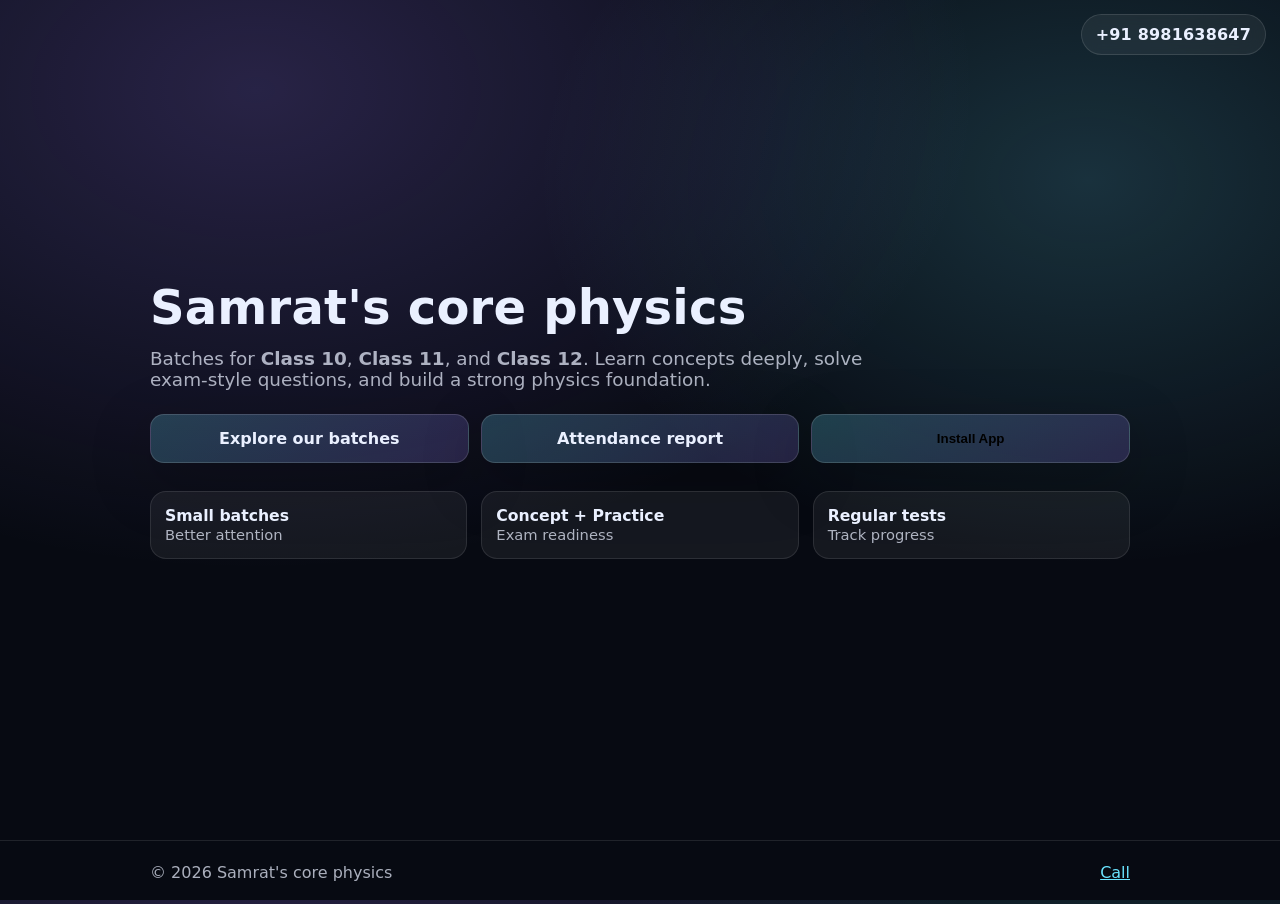
<file: 2ndweb/index.html>
<!doctype html>
<html lang="en">
<head>
  <meta charset="utf-8" />
  <meta name="viewport" content="width=device-width, initial-scale=1" />
  <title>Samrat's core physics</title>
  <link rel="stylesheet" href="styles.css" />

  <!-- PWA -->
  <link rel="manifest" href="/manifest.json" />
  <meta name="theme-color" content="#070A12" />
</head>
<body>
  <header class="hero">
    <div class="contact-corner" aria-label="Mobile number">
      <a class="contact-link" href="tel:+918981638647">+91 8981638647</a>
    </div>

    <div class="container">
      <h1>Samrat's core physics</h1>
      <p class="lead">
        Batches for <strong>Class 10</strong>, <strong>Class 11</strong>, and <strong>Class 12</strong>.
        Learn concepts deeply, solve exam-style questions, and build a strong physics foundation.
      </p>

      <div class="actions" style="display:flex; gap:12px; flex-wrap:wrap;">
        <a class="btn" href="batches.html" style="flex:1; min-width:260px;">Explore our batches</a>
        <a class="btn" href="attendance_report.html" style="flex:1; min-width:260px;">Attendance report</a>
        <button class="btn" id="installAppBtn" type="button" style="display:inline-flex; flex:1; min-width:260px;">Install App</button>
      </div>



      <div class="trust">
        <div class="trust-item">
          <strong>Small batches</strong>
          <span>Better attention</span>
        </div>
        <div class="trust-item">
          <strong>Concept + Practice</strong>
          <span>Exam readiness</span>
        </div>
        <div class="trust-item">
          <strong>Regular tests</strong>
          <span>Track progress</span>
        </div>
      </div>
    </div>
  </header>

  <footer class="footer">
    <div class="container footer-inner">
      <span>© <span id="year"></span> Samrat's core physics</span>
      <a href="tel:+918981638647">Call</a>
    </div>
  </footer>

  <script>
    document.getElementById('year').textContent = new Date().getFullYear();

    // Register service worker for offline/app-like experience
    if ('serviceWorker' in navigator) {
      window.addEventListener('load', () => {
        navigator.serviceWorker.register('/sw.js').catch(() => {});
      });
    }

    // Show install button for PWA
    let deferredPrompt = null;
    window.addEventListener('beforeinstallprompt', (e) => {
      e.preventDefault();
      deferredPrompt = e;
      const btn = document.getElementById('installAppBtn');
      if (btn) btn.style.display = 'inline-flex';
    });

    const installBtn = document.getElementById('installAppBtn');
    if (installBtn) {
      installBtn.addEventListener('click', async () => {
        if (!deferredPrompt) return;
        deferredPrompt.prompt();
        try {
          await deferredPrompt.userChoice;
        } catch (err) {}
        deferredPrompt = null;
        installBtn.style.display = 'none';
      });
    }
  </script>
</body>
</html>
</file>
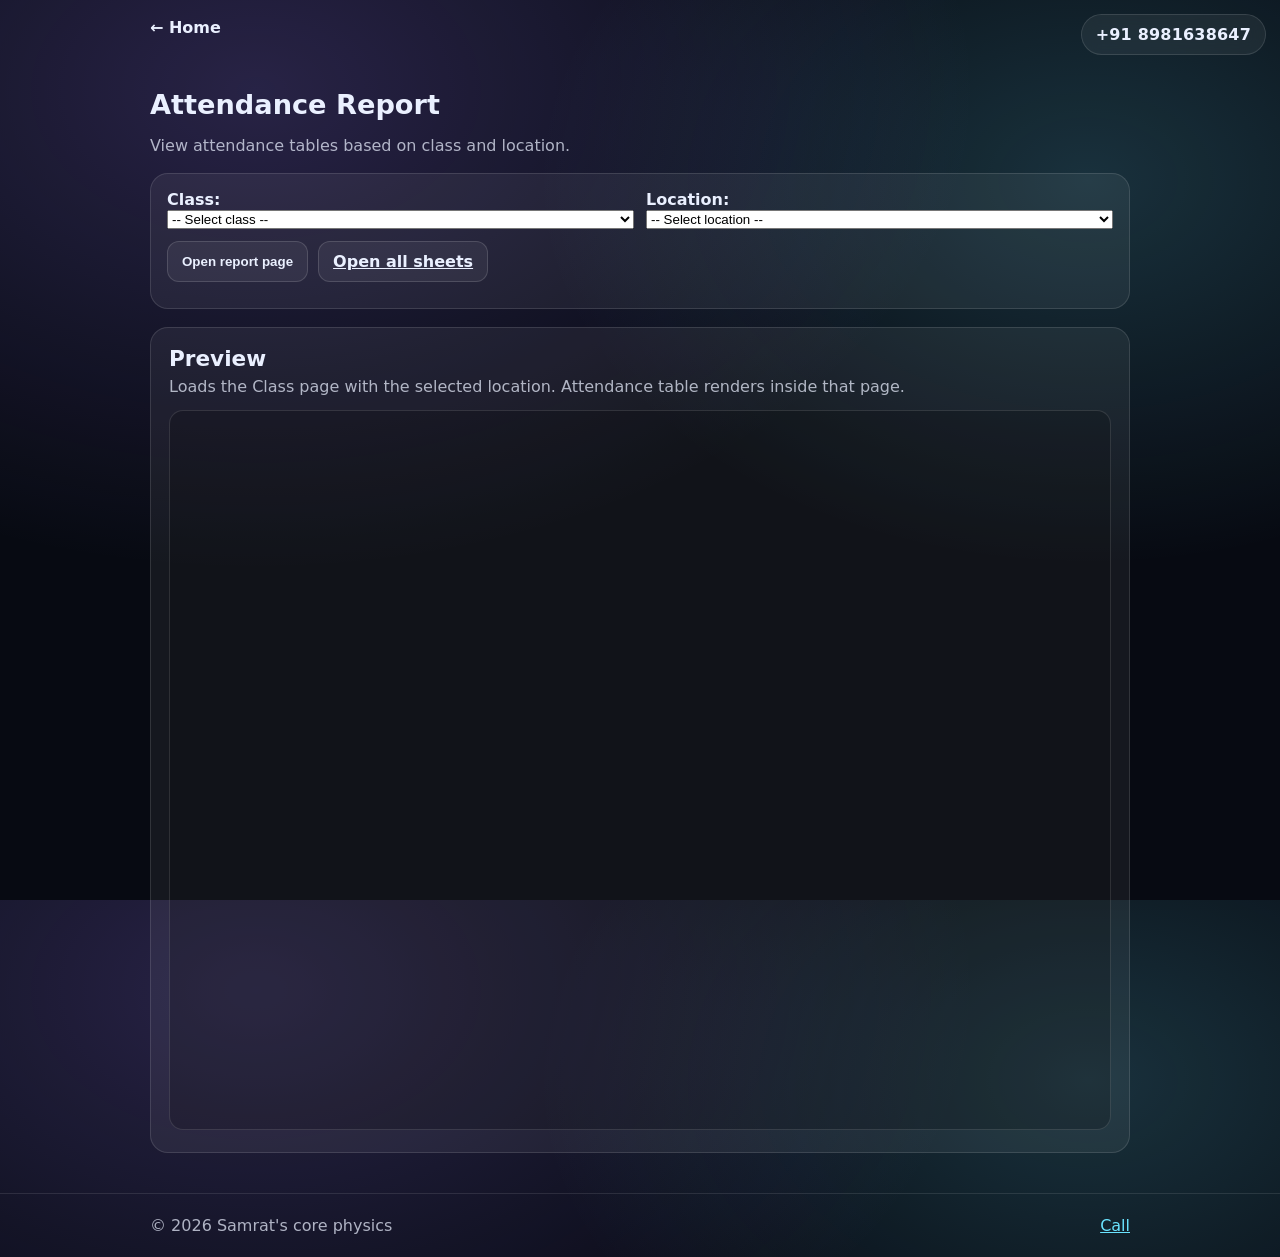
<file: 2ndweb/attendance_report.html>
<!doctype html>
<html lang="en">
<head>
  <meta charset="utf-8" />
  <meta name="viewport" content="width=device-width, initial-scale=1" />
  <title>Attendance Report - Samrat's core physics</title>
  <link rel="stylesheet" href="styles.css" />
</head>
<body>
  <header class="page-header">
    <div class="container page-header-inner">
      <a class="brand" href="index.html">← Home</a>
      <div class="contact-corner" aria-label="Mobile number">
        <a class="contact-link" href="tel:+918981638647">+91 8981638647</a>
      </div>
    </div>
  </header>

  <main class="container page">
    <h2 class="page-title">Attendance Report</h2>
    <p class="muted">View attendance tables based on class and location.</p>

    <div class="detail" style="margin-top:18px;">
      <button class="btn-mini" type="button" id="installAppBtn" style="display:none;">Install App</button>

      <div class="attendance-admin-grid" style="grid-template-columns: 1fr 1fr; gap: 12px;">
        <div class="detail-item" style="margin:0;">
          <strong>Class:</strong>
          <select id="reportClassSelect" style="width:100%;">
            <option value="">-- Select class --</option>
            <option value="Class 9">Class 9</option>
            <option value="Class 10">Class 10</option>
            <option value="Class 11">Class 11</option>
            <option value="Class 12">Class 12</option>
          </select>
        </div>

        <div class="detail-item" style="margin:0;">
          <strong>Location:</strong>
          <select id="reportLocationSelect" style="width:100%;">
            <option value="">-- Select location --</option>
            <option value="KESTHOPUR">KESTHOPUR</option>
            <option value="HATIBAGAN">HATIBAGAN</option>
            <option value="RAJARHAT">RAJARHAT</option>
            <option value="KASHIBOSE LANE">KASHIBOSE LANE</option>
            <option value="COLLEGE STREET">COLLEGE STREET</option>
          </select>
        </div>
      </div>

      <div style="display:flex; gap:10px; flex-wrap:wrap; margin-top:12px;">
        <button class="btn-mini" type="button" id="reportOpenBtn">Open report page</button>
        <a class="btn-mini" href="attendance_sheets.html">Open all sheets</a>
      </div>

      <div id="reportError" class="attendance-hint" style="margin-top:10px; color: var(--muted); font-weight: 800;"></div>
    </div>

    <section class="attendance-section" style="margin-top:18px;">
      <h3 class="attendance-title" style="margin:0 0 6px;">Preview</h3>
      <p class="attendance-subtitle" style="margin:0 0 14px;">Loads the Class page with the selected location. Attendance table renders inside that page.</p>
      <iframe
        id="reportFrame"
        title="Attendance report preview"
        style="width:100%; height: 720px; border: 1px solid rgba(255,255,255,0.12); border-radius: 14px; background: rgba(0,0,0,0.18);"
      ></iframe>
    </section>
  </main>

  <footer class="footer">
    <div class="container footer-inner">
      <span>© <span id="year"></span> Samrat's core physics</span>
      <a href="tel:+918981638647">Call</a>
    </div>
  </footer>

  <script>
    document.getElementById('year').textContent = new Date().getFullYear();

    const classToPage = {
      'Class 9': 'class9.html',
      'Class 10': 'class10.html',
      'Class 11': 'class11.html',
      'Class 12': 'class12.html'
    };

    const classSelect = document.getElementById('reportClassSelect');
    const locationSelect = document.getElementById('reportLocationSelect');
    const frame = document.getElementById('reportFrame');
    const errEl = document.getElementById('reportError');
    const openBtn = document.getElementById('reportOpenBtn');

    function renderPreview() {
      const cls = classSelect.value;
      const loc = locationSelect.value;

      if (!cls || !loc) {
        errEl.textContent = 'Select both class and location to preview.';
        frame.removeAttribute('src');
        return;
      }

      errEl.textContent = '';
      const page = classToPage[cls];
      const url = page + '?location=' + encodeURIComponent(loc);
      frame.src = url;
    }

    classSelect.addEventListener('change', renderPreview);
    locationSelect.addEventListener('change', renderPreview);

    // Show install button for PWA
    let deferredPrompt = null;
    window.addEventListener('beforeinstallprompt', (e) => {
      e.preventDefault();
      deferredPrompt = e;
      const btn = document.getElementById('installAppBtn');
      if (btn) btn.style.display = 'inline-flex';
    });

    const installBtn = document.getElementById('installAppBtn');
    if (installBtn) {
      installBtn.addEventListener('click', async () => {
        if (!deferredPrompt) return;
        deferredPrompt.prompt();
        try {
          await deferredPrompt.userChoice;
        } catch (err) {}
        deferredPrompt = null;
        installBtn.style.display = 'none';
      });
    }


    openBtn.addEventListener('click', () => {
      const cls = classSelect.value;
      const loc = locationSelect.value;
      if (!cls || !loc) {
        errEl.textContent = 'Select both class and location.';
        return;
      }
      const page = classToPage[cls];
      const url = page + '?location=' + encodeURIComponent(loc);
      window.open(url, '_blank');
    });
  </script>
</body>
</html>
</file>
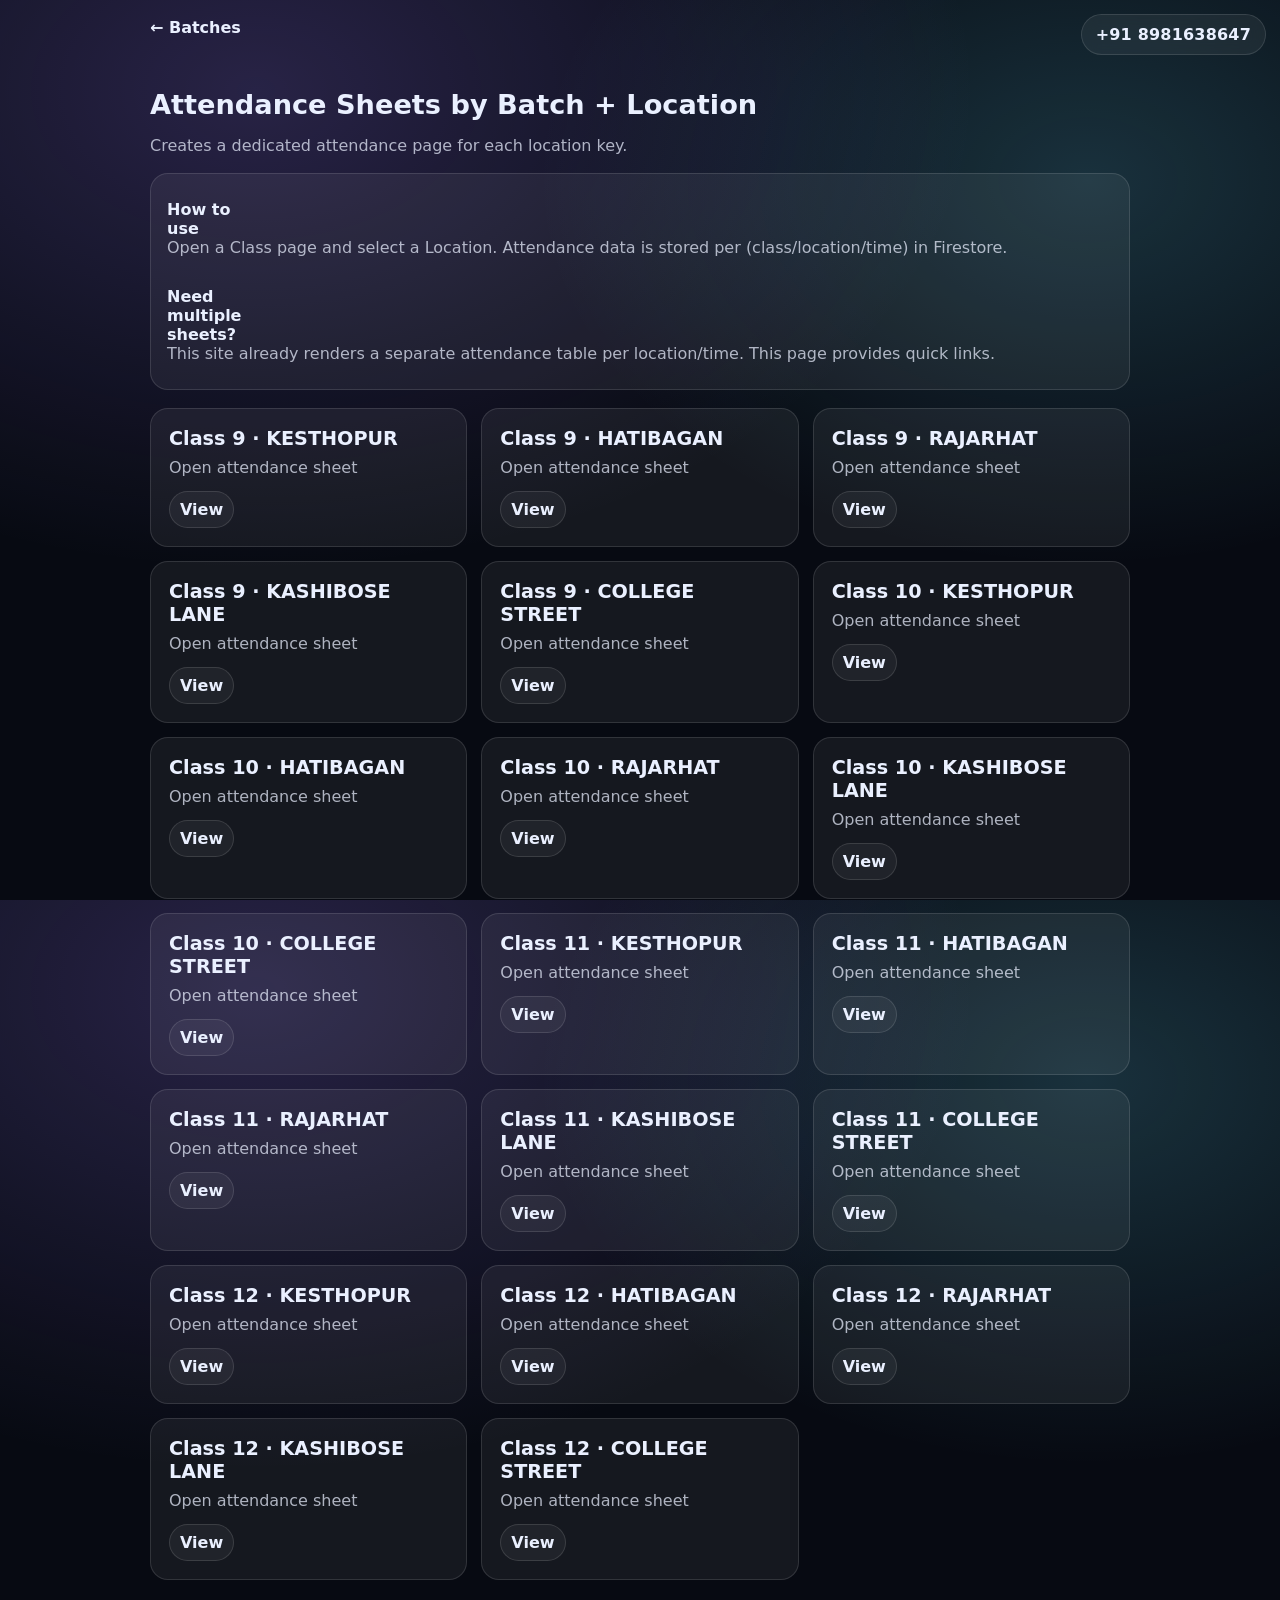
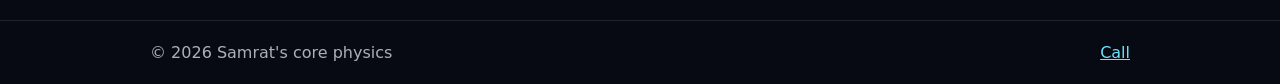
<file: 2ndweb/attendance_sheets.html>
<!doctype html>
<html lang="en">
<head>
  <meta charset="utf-8" />
  <meta name="viewport" content="width=device-width, initial-scale=1" />
  <title>Attendance Sheets</title>
  <link rel="stylesheet" href="styles.css" />
</head>
<body>
  <header class="page-header">
    <div class="container page-header-inner">
      <a class="brand" href="batches.html">← Batches</a>
      <div class="contact-corner" aria-label="Mobile number">
        <a class="contact-link" href="tel:+918981638647">+91 8981638647</a>
      </div>
    </div>
  </header>

  <main class="container page">
    <h2 class="page-title">Attendance Sheets by Batch + Location</h2>
    <p class="muted">Creates a dedicated attendance page for each location key.</p>

    <div class="detail" style="margin-top:18px;">
      <div style="display:grid; gap:10px;">
        <div class="detail-item">
          <strong>How to use</strong>
          <div class="muted">Open a Class page and select a Location. Attendance data is stored per (class/location/time) in Firestore.</div>
        </div>
        <div class="detail-item">
          <strong>Need multiple sheets?</strong>
          <div class="muted">This site already renders a separate attendance table per location/time. This page provides quick links.</div>
        </div>
      </div>
    </div>

    <section class="grid" style="margin-top:18px;">
      <a class="card" href="class9.html?location=KESTHOPUR"><h3>Class 9 · KESTHOPUR</h3><p>Open attendance sheet</p><span class="pill">View</span></a>
      <a class="card" href="class9.html?location=HATIBAGAN"><h3>Class 9 · HATIBAGAN</h3><p>Open attendance sheet</p><span class="pill">View</span></a>
      <a class="card" href="class9.html?location=RAJARHAT"><h3>Class 9 · RAJARHAT</h3><p>Open attendance sheet</p><span class="pill">View</span></a>
      <a class="card" href="class9.html?location=KASHIBOSE%20LANE"><h3>Class 9 · KASHIBOSE LANE</h3><p>Open attendance sheet</p><span class="pill">View</span></a>
      <a class="card" href="class9.html?location=COLLEGE%20STREET"><h3>Class 9 · COLLEGE STREET</h3><p>Open attendance sheet</p><span class="pill">View</span></a>

      <a class="card" href="class10.html?location=KESTHOPUR"><h3>Class 10 · KESTHOPUR</h3><p>Open attendance sheet</p><span class="pill">View</span></a>
      <a class="card" href="class10.html?location=HATIBAGAN"><h3>Class 10 · HATIBAGAN</h3><p>Open attendance sheet</p><span class="pill">View</span></a>
      <a class="card" href="class10.html?location=RAJARHAT"><h3>Class 10 · RAJARHAT</h3><p>Open attendance sheet</p><span class="pill">View</span></a>
      <a class="card" href="class10.html?location=KASHIBOSE%20LANE"><h3>Class 10 · KASHIBOSE LANE</h3><p>Open attendance sheet</p><span class="pill">View</span></a>
      <a class="card" href="class10.html?location=COLLEGE%20STREET"><h3>Class 10 · COLLEGE STREET</h3><p>Open attendance sheet</p><span class="pill">View</span></a>

      <a class="card" href="class11.html?location=KESTHOPUR"><h3>Class 11 · KESTHOPUR</h3><p>Open attendance sheet</p><span class="pill">View</span></a>
      <a class="card" href="class11.html?location=HATIBAGAN"><h3>Class 11 · HATIBAGAN</h3><p>Open attendance sheet</p><span class="pill">View</span></a>
      <a class="card" href="class11.html?location=RAJARHAT"><h3>Class 11 · RAJARHAT</h3><p>Open attendance sheet</p><span class="pill">View</span></a>
      <a class="card" href="class11.html?location=KASHIBOSE%20LANE"><h3>Class 11 · KASHIBOSE LANE</h3><p>Open attendance sheet</p><span class="pill">View</span></a>
      <a class="card" href="class11.html?location=COLLEGE%20STREET"><h3>Class 11 · COLLEGE STREET</h3><p>Open attendance sheet</p><span class="pill">View</span></a>

      <a class="card" href="class12.html?location=KESTHOPUR"><h3>Class 12 · KESTHOPUR</h3><p>Open attendance sheet</p><span class="pill">View</span></a>
      <a class="card" href="class12.html?location=HATIBAGAN"><h3>Class 12 · HATIBAGAN</h3><p>Open attendance sheet</p><span class="pill">View</span></a>
      <a class="card" href="class12.html?location=RAJARHAT"><h3>Class 12 · RAJARHAT</h3><p>Open attendance sheet</p><span class="pill">View</span></a>
      <a class="card" href="class12.html?location=KASHIBOSE%20LANE"><h3>Class 12 · KASHIBOSE LANE</h3><p>Open attendance sheet</p><span class="pill">View</span></a>
      <a class="card" href="class12.html?location=COLLEGE%20STREET"><h3>Class 12 · COLLEGE STREET</h3><p>Open attendance sheet</p><span class="pill">View</span></a>
    </section>
  </main>

  <footer class="footer">
    <div class="container footer-inner">
      <span>© <span id="year"></span> Samrat's core physics</span>
      <a href="tel:+918981638647">Call</a>
    </div>
  </footer>

  <script>
    document.getElementById('year').textContent = new Date().getFullYear();
  </script>
</body>
</html>
</file>
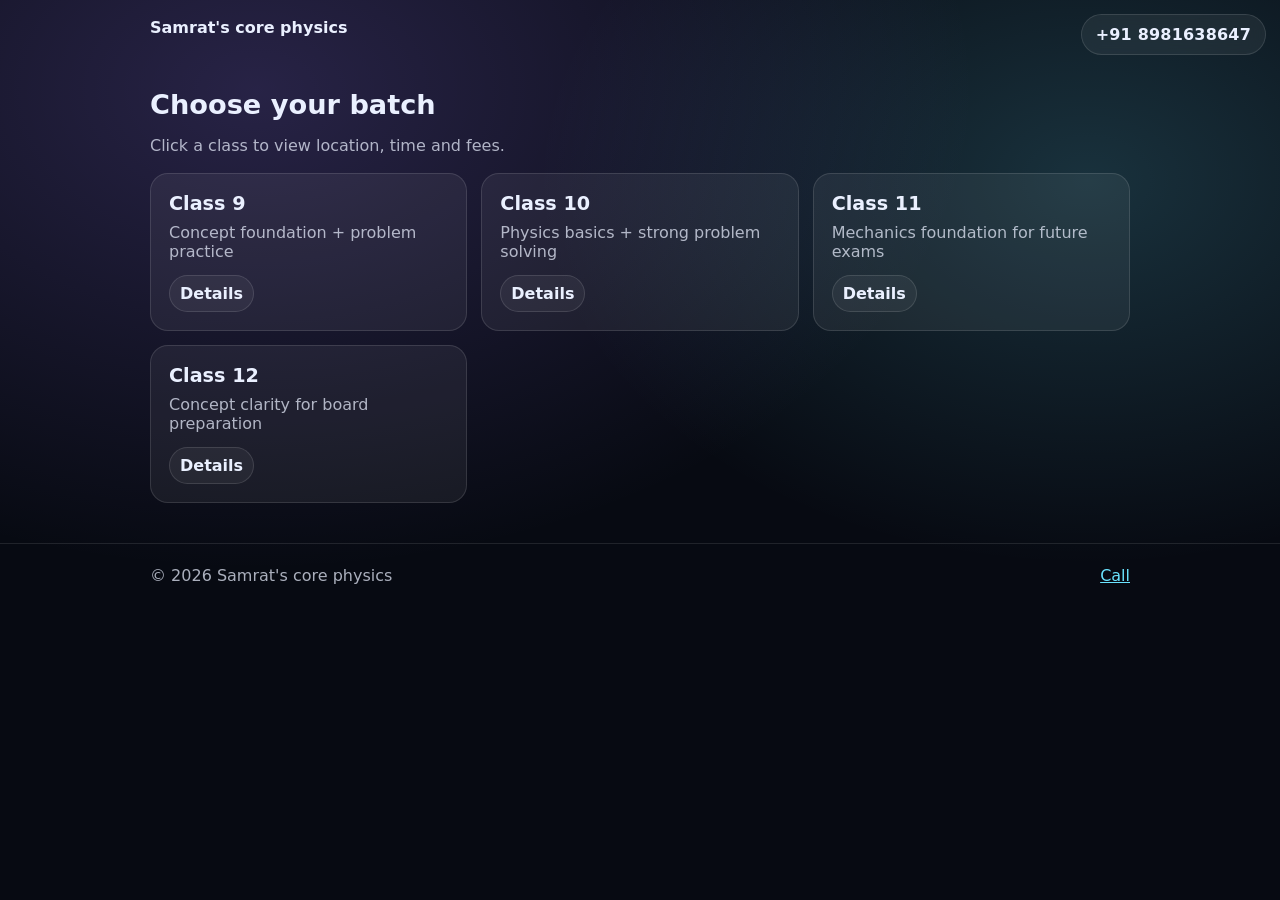
<file: 2ndweb/batches.html>
<!doctype html>
<html lang="en">
<head>
  <meta charset="utf-8" />
  <meta name="viewport" content="width=device-width, initial-scale=1" />
  <title>Batches - Samrat's core physics</title>
  <link rel="stylesheet" href="styles.css" />
</head>
<body>
  <header class="page-header">
    <div class="container page-header-inner">
      <a class="brand" href="index.html">Samrat's core physics</a>

      <div class="contact-corner" aria-label="Mobile number">
        <a class="contact-link" href="tel:+918981638647">+91 8981638647</a>
      </div>
    </div>
  </header>

  <main class="container page">
    <h2 class="page-title">Choose your batch</h2>
    <p class="muted">Click a class to view location, time and fees.</p>



    <section class="grid">
      


        <a class="card" data-class="class9" href="class9.html">


        <h3>Class 9</h3>

        <p>Concept foundation + problem practice</p>
        <span class="pill">Details</span>
      </a>

      <a class="card" data-class="class10" href="class10.html">
        <h3>Class 10</h3>
        <p>Physics basics + strong problem solving</p>
        <span class="pill">Details</span>
      </a>

      <a class="card" data-class="class11" href="class11.html">
        <h3>Class 11</h3>
        <p>Mechanics foundation for future exams</p>
        <span class="pill">Details</span>
      </a>

      <a class="card" data-class="class12" href="class12.html">
        <h3>Class 12</h3>
        <p>Concept clarity for board preparation</p>
        <span class="pill">Details</span>
      </a>
    </section>
  </main>



  <footer class="footer">
    <div class="container footer-inner">
      <span>© <span id="year"></span> Samrat's core physics</span>
      <a href="tel:+918981638647">Call</a>
    </div>
  </footer>

  <script>
    document.getElementById('year').textContent = new Date().getFullYear();
  </script>
</body>
</html>
</file>
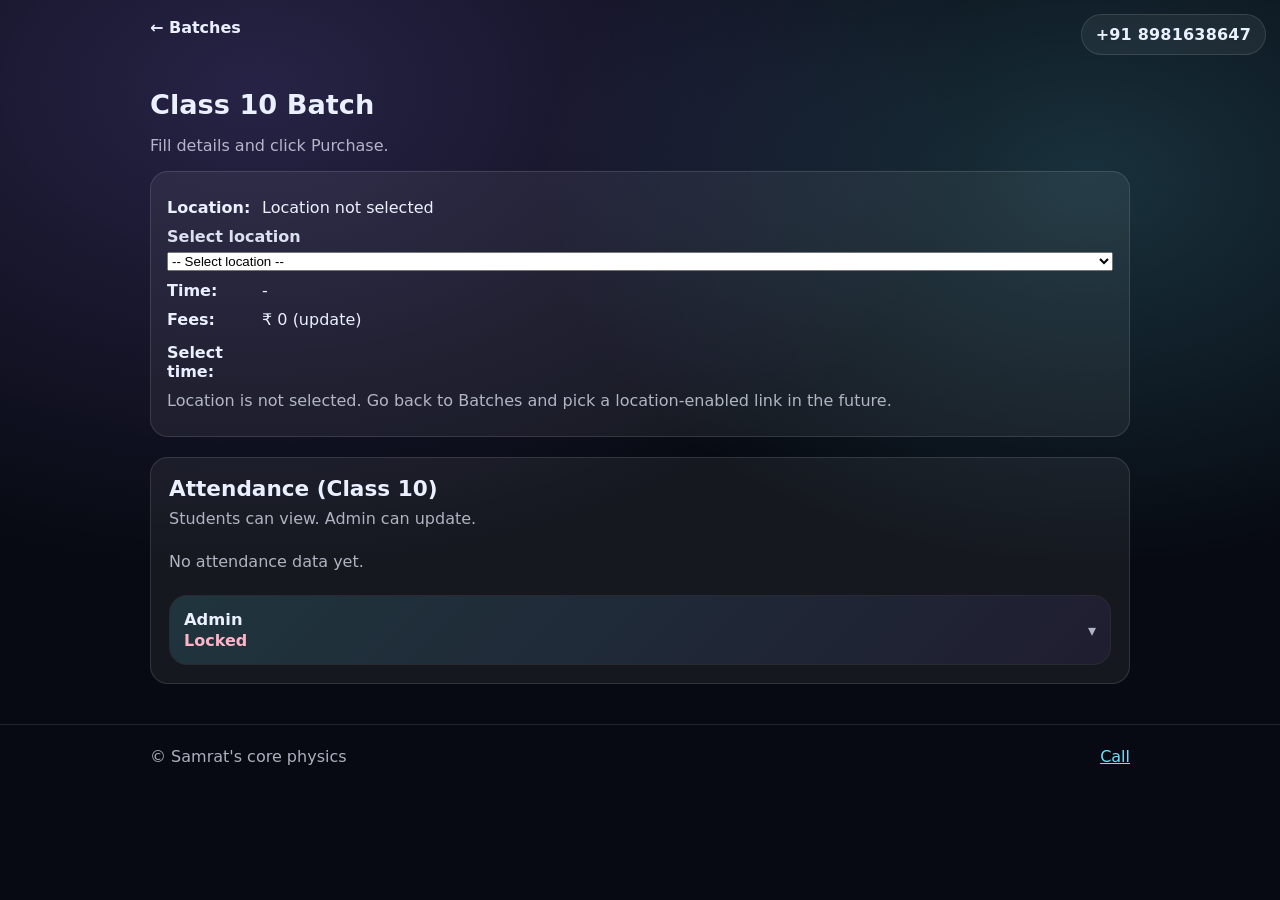
<file: 2ndweb/class10.html>
<!doctype html>
<html lang="en">
<head>
  <meta charset="utf-8" />
  <meta name="viewport" content="width=device-width, initial-scale=1" />
  <title>Class 10 - Samrat's core physics</title>
  <link rel="stylesheet" href="styles.css" />
</head>
<body>
  <header class="page-header">
    <div class="container page-header-inner">
      <a class="brand" href="batches.html">← Batches</a>

      <div class="contact-corner" aria-label="Mobile number">
        <a class="contact-link" href="tel:+918981638647">+91 8981638647</a>
      </div>
    </div>
  </header>

  <main class="container page">
    <div class="detail-head">
      <div>
        <h2 class="page-title">Class 10 Batch</h2>
        <p class="muted">Fill details and click Purchase.</p>
      </div>
    </div>

      <div class="detail">
      <div class="detail-item">
        <strong>Location:</strong> <span id="loc">Your location here</span>
        <div style="margin-top:10px;">
          <label style="display:grid; gap:6px; font-weight:800;">
            Select location
            <select id="locationSelect" style="width:100%;">
              <option value="">-- Select location --</option>
              <option value="KESTHOPUR">KESTHOPUR</option>
              <option value="HATIBAGAN">HATIBAGAN</option>
              <option value="RAJARHAT">RAJARHAT</option>
              <option value="KASHIBOSE LANE">KASHIBOSE LANE</option>
              <option value="COLLEGE STREET">COLLEGE STREET</option>
            </select>
          </label>
        </div>
      </div>
      <div class="detail-item">
        <strong>Time:</strong> <span id="time">Your batch time here</span>
      </div>
      <div class="detail-item"><strong>Fees:</strong> <span id="fees">₹ 0 (update)</span></div>

      <div class="detail-item" style="margin-top:14px;">
        <strong>Select time:</strong>
        <div id="timeChoicesRoot" class="attendance-checkboxes" style="margin-top:10px; grid-template-columns: repeat(1, minmax(0,1fr));"></div>
      </div>
    </div>

    <section class="purchase" style="display:none;">
      <h3>Purchase / Enquire</h3>


      <form id="purchaseForm" class="form" onsubmit="return false;">
        <label>
          Student name
          <input name="student" type="text" placeholder="Enter student name" required />
        </label>

        <label>
          Phone number (optional)
          <input name="phone" type="tel" placeholder="Enter phone number" />
        </label>

        <label>
          Message (optional)
          <textarea name="note" rows="3" placeholder="Any question about location/time/fees?"></textarea>
        </label>

        <button class="btn btn-primary" type="button" id="purchaseBtn">
          Purchase (WhatsApp)
        </button>
      </form>
    </section>

    <section class="attendance-section" id="attendanceRoot">
      <h3 class="attendance-title">Attendance (Class 10)</h3>
      <p class="attendance-subtitle">Students can view. Admin can update.</p>

      <div id="attendanceTableWrap"></div>

      <div class="attendance-admin-card" id="attendanceAdminCard" data-open="false">
        <div class="attendance-admin-header" id="attendanceAdminHeader">
          <div style="display:flex; flex-direction:column; gap:2px;">
            <strong>Admin</strong>
            <span class="attendance-admin-status bad" id="attendanceAdminStatus">Locked</span>
          </div>
          <div class="attendance-admin-toggle">▾</div>
        </div>

        <div class="attendance-admin-body" id="attendanceAdminBody">
          <div class="attendance-admin-actions" style="margin-bottom:12px;">
            <input id="attendanceAdminPassword" type="password" placeholder="Admin password" style="flex:1; min-width:220px;" />
            <button class="btn-mini" id="attendanceAdminLoginBtn" type="button">Unlock</button>
            <button class="btn-mini" id="attendanceAdminLogoutBtn" type="button" style="display:none;">Logout</button>
          </div>

          <div class="attendance-admin-editor" id="attendanceAdminEditor">

        <div class="attendance-grid">
          <div class="attendance-row">
            <label>
              Add students (comma/new line)
              <textarea id="attendanceStudentsInput" rows="3" placeholder="e.g. Rahul, Riya\nAman\nSara"></textarea>
            </label>
            <div class="attendance-btn-row">
              <button class="btn-mini" id="attendanceAddStudentsBtn" type="button">Add Students</button>
            </div>
          </div>

          <div class="attendance-row">
            <label>
              Mark attendance for date
              <input id="attendanceDateInput" type="date" />
            </label>

            <div id="attendanceStudentList" class="attendance-checkboxes"></div>

            <div class="attendance-btn-row">
              <button class="btn-mini" id="attendanceSaveBtn" type="button">Save Attendance</button>
            </div>

            <div class="attendance-btn-row">
              <label style="display:flex; gap:10px; align-items:center;">
                <span style="font-weight:800;">Delete attendance of a student</span>
                <select id="attendanceDeleteStudentSelect" style="flex:1; min-width:180px;">
                  <option value="">-- Select student --</option>
                </select>
                <button class="btn-mini" id="attendanceDeleteStudentBtn" type="button">Delete</button>

              </label>
            </div>

            <div id="attendanceAdminMessage" style="margin-top:8px; color: var(--muted); font-weight:800;"></div>

          </div>
        </div>
      </div>
        </div>
      </div>
    </section>
  </main>


  <footer class="footer">

    <div class="container footer-inner">
      <span>© <span id="year"></span> Samrat's core physics</span>
      <a href="tel:+918981638647">Call</a>
    </div>
  </footer>

  <script src="script.js"></script>
  <script>
    // Batch specific defaults (edit these values)
    const BATCH_SCHEDULE = {
      'KESTHOPUR': [
        'SUNDAY 7:45 A.M (ALTERNATE)',
        'THURSDAY 7:30 A.M'
      ],
      'HATIBAGAN': ['MONDAY 5:00 P.M (ALTERNATE)'],
      'RAJARHAT': [],
      'KASHIBOSE LANE': [],
      'COLLEGE STREET': []
    };

    function setSelectedTime(time) {
      window.BATCH_META.time = time;
      const timeEl = document.getElementById('time');
      if (timeEl) timeEl.textContent = window.BATCH_META.time;
    }

    function renderTimeChoices({ times, selectedLocation }) {
      const root = document.getElementById('timeChoicesRoot');
      if (!root) return;

      if (!Array.isArray(times) || !times.length) {
        root.innerHTML = '<div class="attendance-hint">NO BATCH SEDULED YET FOR THIS LOCATION</div>';
        return;
      }

      const name = `timeChoice_${selectedLocation}`.replace(/\s+/g, '_');
      const current = window.BATCH_META.time;
      let defaultValue = times[0];
      if (current && times.includes(current)) defaultValue = current;

      root.innerHTML = times
        .map((t, idx) => {
          const id = `timeChoice_${name}_${idx}`;
          const checked = t === defaultValue ? 'checked' : '';
          return `
            <label class="time-choice">
              <input type="radio" name="${name}" id="${id}" value="${t}" ${checked} />
              <span>${t}</span>
            </label>
          `;
        })
        .join('');

      setSelectedTime(defaultValue);

      root.querySelectorAll('input[type="radio"]').forEach((inp) => {
        inp.addEventListener('change', (e) => {
          if (e.target && e.target.value) setSelectedTime(e.target.value);
        });
      });
    }

    window.BATCH_META = {
      className: 'Class 10',
      location: 'Your location here',
      time: 'Your batch time here',
      fees: '₹ 0 (update)'
    };

    // Render meta into page
    document.getElementById('loc').textContent = window.BATCH_META.location;
    document.getElementById('time').textContent = window.BATCH_META.time;
    document.getElementById('fees').textContent = window.BATCH_META.fees;

    setupWhatsAppPurchase({
      whatsappNumber: '+91 8981638647',
      buttonId: 'purchaseBtn',
      formId: 'purchaseForm'
    });

    // Attendance page init (public view + admin editor)
    (function () {
      const params = new URLSearchParams(window.location.search);
      const locSelect = document.getElementById('locationSelect');
      const locEl = document.getElementById('loc');
      const timeEl = document.getElementById('time');

      // 1) Query string wins, else fall back to localStorage
      let selectedLocation = params.get('location');
      if (!selectedLocation) {
        try {
          selectedLocation = localStorage.getItem('selectedLocation') || '';
        } catch {}
      }

      function syncToUI(nextLocation) {
        // Update meta
        window.BATCH_META.location = nextLocation || '';

        // Update dropdown
        if (locSelect) locSelect.value = nextLocation || '';

        // Render time choices based on location
        const times = BATCH_SCHEDULE[nextLocation] || [];
        if (nextLocation) {
          renderTimeChoices({ times, selectedLocation: nextLocation });

          const defaultTime = (Array.isArray(times) && times.length) ? times[0] : window.BATCH_META.time;
          window.BATCH_META.time = defaultTime;

          if (locEl) locEl.textContent = window.BATCH_META.location;
          if (timeEl) timeEl.textContent = window.BATCH_META.time;
        } else {
          if (locEl) locEl.textContent = 'Location not selected';
          if (timeEl) timeEl.textContent = '-';

          const root = document.getElementById('timeChoicesRoot');
          if (root) {
            root.innerHTML = '<div class="attendance-hint">Location is not selected. Go back to Batches and pick a location-enabled link in the future.</div>';
          }
        }
      }

      // Initial render
      syncToUI(selectedLocation);

      // Dropdown change
      if (locSelect) {
        locSelect.addEventListener('change', () => {
          const next = locSelect.value;
          try {
            localStorage.setItem('selectedLocation', next);
          } catch {}

          // Update URL query string without reload
          const url = new URL(window.location.href);
          if (next) url.searchParams.set('location', next);
          else url.searchParams.delete('location');
          window.history.replaceState({}, '', url.toString());

          syncToUI(next);

          // Attendance depends on location key. Re-init safely.
          if (typeof initAttendancePage === 'function') {
            initAttendancePage({ className: window.BATCH_META.className, location: window.BATCH_META.location });
          }
        });
      }

      if (typeof initAttendancePage === 'function') {
        // Attendance storage requires a location key.
        // If location is missing, we still initialize to avoid crashing, but attendance will be empty until a location is provided.
        initAttendancePage({ className: window.BATCH_META.className, location: window.BATCH_META.location });
      }
    })();

  </script>
</body>
</html>
</file>
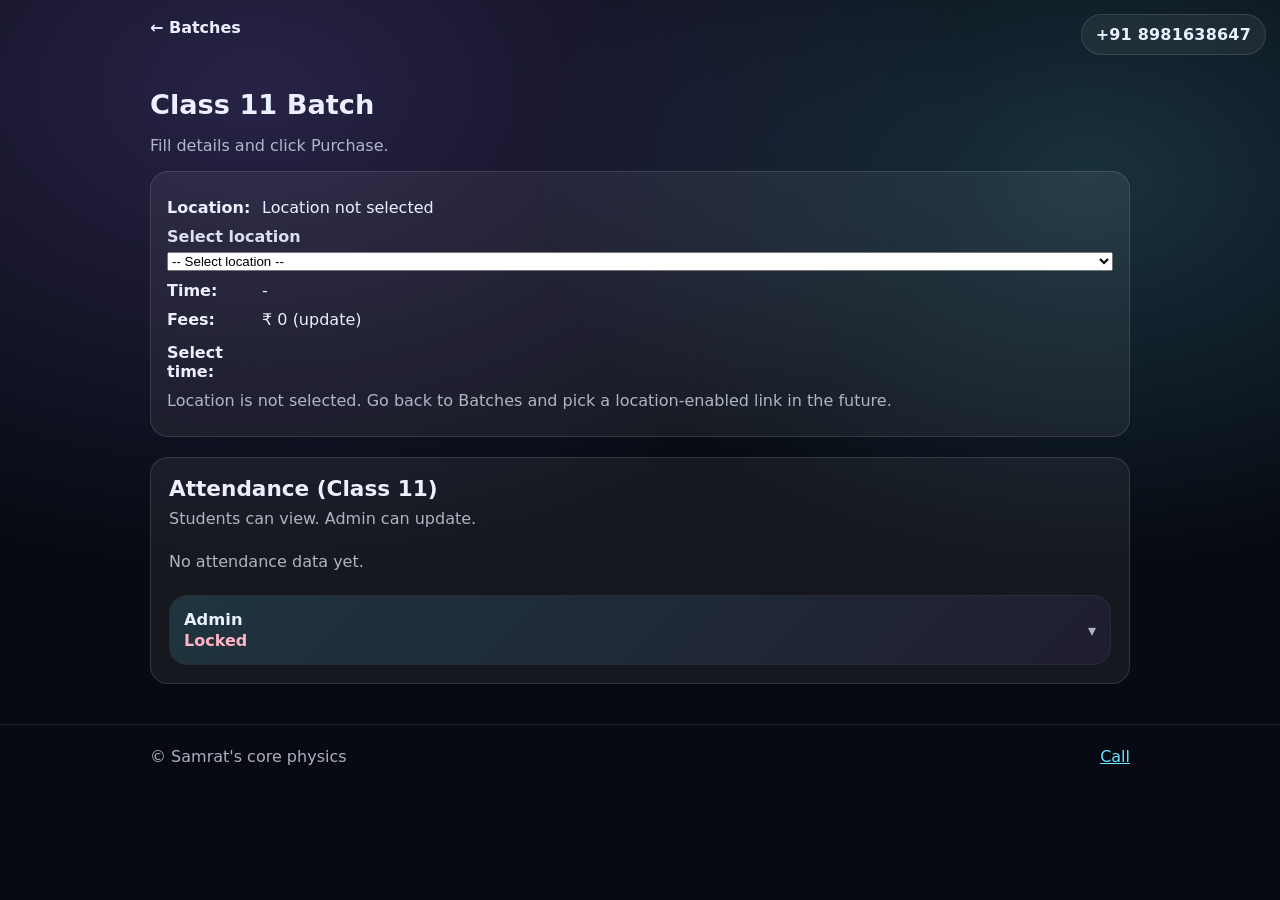
<file: 2ndweb/class11.html>
<!doctype html>
<html lang="en">
<head>
  <meta charset="utf-8" />
  <meta name="viewport" content="width=device-width, initial-scale=1" />
  <title>Class 11 - Samrat's core physics</title>
  <link rel="stylesheet" href="styles.css" />
</head>
<body>
  <header class="page-header">
    <div class="container page-header-inner">
      <a class="brand" href="batches.html">← Batches</a>

      <div class="contact-corner" aria-label="Mobile number">
        <a class="contact-link" href="tel:+918981638647">+91 8981638647</a>
      </div>
    </div>
  </header>

  <main class="container page">
    <div class="detail-head">
      <div>
        <h2 class="page-title">Class 11 Batch</h2>
        <p class="muted">Fill details and click Purchase.</p>
      </div>
    </div>

      <div class="detail">
      <div class="detail-item">
        <strong>Location:</strong> <span id="loc">Your location here</span>
        <div style="margin-top:10px;">
          <label style="display:grid; gap:6px; font-weight:800;">
            Select location
            <select id="locationSelect" style="width:100%;">
              <option value="">-- Select location --</option>
              <option value="KESTHOPUR">KESTHOPUR</option>
              <option value="HATIBAGAN">HATIBAGAN</option>
              <option value="RAJARHAT">RAJARHAT</option>
              <option value="KASHIBOSE LANE">KASHIBOSE LANE</option>
              <option value="COLLEGE STREET">COLLEGE STREET</option>
            </select>
          </label>
        </div>
      </div>
      <div class="detail-item">
        <strong>Time:</strong> <span id="time">Your batch time here</span>
      </div>
      <div class="detail-item"><strong>Fees:</strong> <span id="fees">₹ 0 (update)</span></div>

      <div class="detail-item" style="margin-top:14px;">
        <strong>Select time:</strong>
        <div id="timeChoicesRoot" class="attendance-checkboxes" style="margin-top:10px; grid-template-columns: repeat(1, minmax(0,1fr));"></div>
      </div>
    </div>

    <section class="purchase" style="display:none;">
      <h3>Purchase / Enquire</h3>


      <form id="purchaseForm" class="form" onsubmit="return false;">
        <label>
          Student name
          <input name="student" type="text" placeholder="Enter student name" required />
        </label>

        <label>
          Phone number (optional)
          <input name="phone" type="tel" placeholder="Enter phone number" />
        </label>

        <label>
          Message (optional)
          <textarea name="note" rows="3" placeholder="Any question about location/time/fees?"></textarea>
        </label>

        <button class="btn btn-primary" type="button" id="purchaseBtn">
          Purchase (WhatsApp)
        </button>
      </form>
    </section>

    <section class="attendance-section" id="attendanceRoot">
      <h3 class="attendance-title">Attendance (Class 11)</h3>
      <p class="attendance-subtitle">Students can view. Admin can update.</p>

      <div id="attendanceTableWrap"></div>

      <div class="attendance-admin-card" id="attendanceAdminCard" data-open="false">
        <div class="attendance-admin-header" id="attendanceAdminHeader">
          <div style="display:flex; flex-direction:column; gap:2px;">
            <strong>Admin</strong>
            <span class="attendance-admin-status bad" id="attendanceAdminStatus">Locked</span>
          </div>
          <div class="attendance-admin-toggle">▾</div>
        </div>

        <div class="attendance-admin-body" id="attendanceAdminBody">
          <div class="attendance-admin-actions" style="margin-bottom:12px;">
            <input id="attendanceAdminPassword" type="password" placeholder="Admin password" style="flex:1; min-width:220px;" />
            <button class="btn-mini" id="attendanceAdminLoginBtn" type="button">Unlock</button>
            <button class="btn-mini" id="attendanceAdminLogoutBtn" type="button" style="display:none;">Logout</button>
          </div>

          <div class="attendance-admin-editor" id="attendanceAdminEditor">

        <div class="attendance-grid">

          <div class="attendance-row">
            <label>
              Add students (comma/new line)
              <textarea id="attendanceStudentsInput" rows="3" placeholder="e.g. Rahul, Riya\nAman\nSara"></textarea>
            </label>
            <div class="attendance-btn-row">
              <button class="btn-mini" id="attendanceAddStudentsBtn" type="button">Add Students</button>
            </div>
          </div>

          <div class="attendance-row">
            <label>
              Mark attendance for date
              <input id="attendanceDateInput" type="date" />
            </label>

            <div id="attendanceStudentList" class="attendance-checkboxes"></div>

            <div class="attendance-btn-row">
              <button class="btn-mini" id="attendanceSaveBtn" type="button">Save Attendance</button>
            </div>

            <div class="attendance-btn-row">
              <label style="display:flex; gap:10px; align-items:center;">
                <span style="font-weight:800;">Delete attendance of a student</span>
                <select id="attendanceDeleteStudentSelect" style="flex:1; min-width:180px;">
                  <option value="">-- Select student --</option>
                </select>
                <button class="btn-mini" id="attendanceDeleteStudentBtn" type="button">Delete</button>

              </label>
            </div>

            <div id="attendanceAdminMessage" style="margin-top:8px; color: var(--muted); font-weight:800;"></div>

          </div>
      </div>
    </section>
  </main>



  <footer class="footer">
    <div class="container footer-inner">
      <span>© <span id="year"></span> Samrat's core physics</span>
      <a href="tel:+918981638647">Call</a>
    </div>
  </footer>

  <script src="script.js"></script>
  <script>
    const BATCH_SCHEDULE = {
      'KESTHOPUR': [
        'SUNDAY 10:00 A.M',
        'THURSDAY 8:45 A.M',
        'WEDNESDAY 7:30 A.M',
        'SUNDAY 7:30 P.M'
      ],
      'HATIBAGAN': [],
      'RAJARHAT': ['TUESDAY 5:15 P.M', 'FRIDAY 8:45 A.M'],
      'KASHIBOSE LANE': ['WEDNESDAY 6:30 P.M'],
      'COLLEGE STREET': ['MONDAY 7:30 A.M']
    };

    function setSelectedTime(time) {
      window.BATCH_META.time = time;
      const timeEl = document.getElementById('time');
      if (timeEl) timeEl.textContent = window.BATCH_META.time;
    }

    function renderTimeChoices({ times, selectedLocation }) {
      const root = document.getElementById('timeChoicesRoot');
      if (!root) return;

      if (!Array.isArray(times) || !times.length) {
        root.innerHTML = '<div class="attendance-hint">NO BATCH SEDULED YET FOR THIS LOCATION</div>';
        return;
      }

      const name = `timeChoice_${selectedLocation}`.replace(/\s+/g, '_');
      const current = window.BATCH_META.time;
      let defaultValue = times[0];
      if (current && times.includes(current)) defaultValue = current;

      root.innerHTML = times
        .map((t, idx) => {
          const id = `timeChoice_${name}_${idx}`;
          const checked = t === defaultValue ? 'checked' : '';
          return `
            <label class="time-choice">
              <input type="radio" name="${name}" id="${id}" value="${t}" ${checked} />
              <span>${t}</span>
            </label>
          `;
        })
        .join('');

      setSelectedTime(defaultValue);

      root.querySelectorAll('input[type="radio"]').forEach((inp) => {
        inp.addEventListener('change', (e) => {
          if (e.target && e.target.value) setSelectedTime(e.target.value);
        });
      });
    }

    window.BATCH_META = {
      className: 'Class 11',
      location: 'Your location here',
      time: 'Your batch time here',
      fees: '₹ 0 (update)'
    };

    document.getElementById('loc').textContent = window.BATCH_META.location;
    document.getElementById('time').textContent = window.BATCH_META.time;
    document.getElementById('fees').textContent = window.BATCH_META.fees;

    setupWhatsAppPurchase({
      whatsappNumber: '+91 8981638647',
      buttonId: 'purchaseBtn',
      formId: 'purchaseForm'
    });

    // Attendance page init (public view + admin editor)
    (function () {
      const params = new URLSearchParams(window.location.search);
      const locSelect = document.getElementById('locationSelect');
      const locEl = document.getElementById('loc');
      const timeEl = document.getElementById('time');

      // 1) Query string wins, else fall back to localStorage
      let selectedLocation = params.get('location');
      if (!selectedLocation) {
        try {
          selectedLocation = localStorage.getItem('selectedLocation') || '';
        } catch {}
      }

      function syncToUI(nextLocation) {
        // Update meta
        window.BATCH_META.location = nextLocation || '';

        // Update dropdown
        if (locSelect) locSelect.value = nextLocation || '';

        // Render time choices based on location
        const times = BATCH_SCHEDULE[nextLocation] || [];
        if (nextLocation) {
          renderTimeChoices({ times, selectedLocation: nextLocation });

          const defaultTime = (Array.isArray(times) && times.length) ? times[0] : window.BATCH_META.time;
          window.BATCH_META.time = defaultTime;

          if (locEl) locEl.textContent = window.BATCH_META.location;
          if (timeEl) timeEl.textContent = window.BATCH_META.time;
        } else {
          if (locEl) locEl.textContent = 'Location not selected';
          if (timeEl) timeEl.textContent = '-';

          const root = document.getElementById('timeChoicesRoot');
          if (root) {
            root.innerHTML = '<div class="attendance-hint">Location is not selected. Go back to Batches and pick a location-enabled link in the future.</div>';
          }
        }
      }

      // Initial render
      syncToUI(selectedLocation);

      // Dropdown change
      if (locSelect) {
        locSelect.addEventListener('change', () => {
          const next = locSelect.value;
          try {
            localStorage.setItem('selectedLocation', next);
          } catch {}

          // Update URL query string without reload
          const url = new URL(window.location.href);
          if (next) url.searchParams.set('location', next);
          else url.searchParams.delete('location');
          window.history.replaceState({}, '', url.toString());

          syncToUI(next);

          // Attendance depends on location key. Re-init safely.
          if (typeof initAttendancePage === 'function') {
            initAttendancePage({ className: window.BATCH_META.className, location: window.BATCH_META.location });
          }
        });
      }

      if (typeof initAttendancePage === 'function') {
        // Attendance storage requires a location key.
        // If location is missing, we still initialize to avoid crashing, but attendance will be empty until a location is provided.
        initAttendancePage({ className: window.BATCH_META.className, location: window.BATCH_META.location });
      }
    })();

  </script>
</body>
</html>
</file>
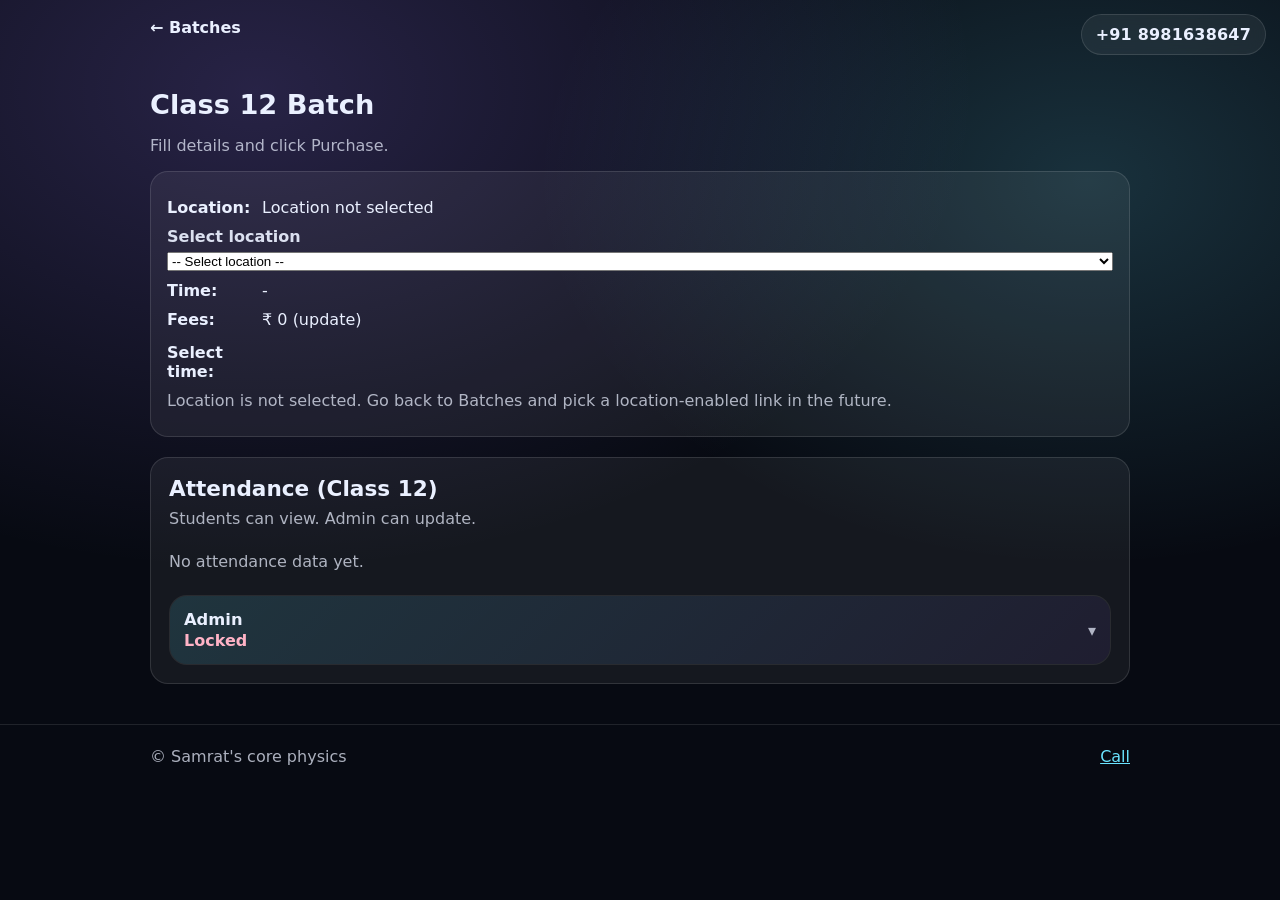
<file: 2ndweb/class12.html>
<!doctype html>
<html lang="en">
<head>
  <meta charset="utf-8" />
  <meta name="viewport" content="width=device-width, initial-scale=1" />
  <title>Class 12 - Samrat's core physics</title>
  <link rel="stylesheet" href="styles.css" />
</head>
<body>
  <header class="page-header">
    <div class="container page-header-inner">
      <a class="brand" href="batches.html">← Batches</a>

      <div class="contact-corner" aria-label="Mobile number">
        <a class="contact-link" href="tel:+918981638647">+91 8981638647</a>
      </div>
    </div>
  </header>

  <main class="container page">
    <div class="detail-head">
      <div>
        <h2 class="page-title">Class 12 Batch</h2>
        <p class="muted">Fill details and click Purchase.</p>
      </div>
    </div>

      <div class="detail">
      <div class="detail-item">
        <strong>Location:</strong> <span id="loc">Your location here</span>
        <div style="margin-top:10px;">
          <label style="display:grid; gap:6px; font-weight:800;">
            Select location
            <select id="locationSelect" style="width:100%;">
              <option value="">-- Select location --</option>
              <option value="KESTHOPUR">KESTHOPUR</option>
              <option value="HATIBAGAN">HATIBAGAN</option>
              <option value="RAJARHAT">RAJARHAT</option>
              <option value="KASHIBOSE LANE">KASHIBOSE LANE</option>
              <option value="COLLEGE STREET">COLLEGE STREET</option>
            </select>
          </label>
        </div>
      </div>
      <div class="detail-item">
        <strong>Time:</strong> <span id="time">Your batch time here</span>
      </div>
      <div class="detail-item"><strong>Fees:</strong> <span id="fees">₹ 0 (update)</span></div>

      <div class="detail-item" style="margin-top:14px;">
        <strong>Select time:</strong>
        <div id="timeChoicesRoot" class="attendance-checkboxes" style="margin-top:10px; grid-template-columns: repeat(1, minmax(0,1fr));"></div>
      </div>
    </div>

    <section class="purchase" style="display:none;">
      <h3>Purchase / Enquire</h3>


      <form id="purchaseForm" class="form" onsubmit="return false;">
        <label>
          Student name
          <input name="student" type="text" placeholder="Enter student name" required />
        </label>

        <label>
          Phone number (optional)
          <input name="phone" type="tel" placeholder="Enter phone number" />
        </label>

        <label>
          Message (optional)
          <textarea name="note" rows="3" placeholder="Any question about location/time/fees?"></textarea>
        </label>

        <button class="btn btn-primary" type="button" id="purchaseBtn">
          Purchase (WhatsApp)
        </button>
      </form>
    </section>

    <section class="attendance-section" id="attendanceRoot">
      <h3 class="attendance-title">Attendance (Class 12)</h3>
      <p class="attendance-subtitle">Students can view. Admin can update.</p>

      <div id="attendanceTableWrap"></div>

      <div class="attendance-admin-card" id="attendanceAdminCard" data-open="false">
        <div class="attendance-admin-header" id="attendanceAdminHeader">
          <div style="display:flex; flex-direction:column; gap:2px;">
            <strong>Admin</strong>
            <span class="attendance-admin-status bad" id="attendanceAdminStatus">Locked</span>
          </div>
          <div class="attendance-admin-toggle">▾</div>
        </div>

        <div class="attendance-admin-body" id="attendanceAdminBody">
          <div class="attendance-admin-actions" style="margin-bottom:12px;">
            <input id="attendanceAdminPassword" type="password" placeholder="Admin password" style="flex:1; min-width:220px;" />
            <button class="btn-mini" id="attendanceAdminLoginBtn" type="button">Unlock</button>
            <button class="btn-mini" id="attendanceAdminLogoutBtn" type="button" style="display:none;">Logout</button>
          </div>

          <div class="attendance-admin-editor" id="attendanceAdminEditor">

        <div class="attendance-admin-grid">

          <div class="attendance-row">
            <label>
              Add students (comma/new line)
              <textarea id="attendanceStudentsInput" rows="3" placeholder="e.g. Rahul, Riya\nAman\nSara"></textarea>
            </label>
            <div class="attendance-btn-row">
              <button class="btn-mini" id="attendanceAddStudentsBtn" type="button">Add Students</button>
            </div>
          </div>

          <div class="attendance-row">
            <label>
              Mark attendance for date
              <input id="attendanceDateInput" type="date" />
            </label>

            <div id="attendanceStudentList" class="attendance-checkboxes"></div>

            <div class="attendance-btn-row">
              <button class="btn-mini" id="attendanceSaveBtn" type="button">Save Attendance</button>
            </div>

            <div class="attendance-btn-row">
              <label style="display:flex; gap:10px; align-items:center;">
                <span style="font-weight:800;">Delete attendance of a student</span>
                <select id="attendanceDeleteStudentSelect" style="flex:1; min-width:180px;">
                  <option value="">-- Select student --</option>
                </select>
                <button class="btn-mini" id="attendanceDeleteStudentBtn" type="button">Delete</button>

              </label>
            </div>

            <div id="attendanceAdminMessage" style="margin-top:8px; color: var(--muted); font-weight:800;"></div>

          </div>
      </div>
    </section>
  </main>



  <footer class="footer">
    <div class="container footer-inner">
      <span>© <span id="year"></span> Samrat's core physics</span>
      <a href="tel:+918981638647">Call</a>
    </div>
  </footer>

  <script src="script.js"></script>
  <script>
    const BATCH_SCHEDULE = {
      'KESTHOPUR': ['SUNDAY 11:45 A.M', 'THURSDAY 6:45 P.M', 'SUNDAY 5:00 P.M'],
      'HATIBAGAN': [],
      'RAJARHAT': ['TUESDAY 7:00 P.M', 'FRIDAY 7:30 A.M'],
      'KASHIBOSE LANE': ['FRIDAY 7:00 P.M'],
      'COLLEGE STREET': ['TUESDAY 7:30 A.M']
    };

    function setSelectedTime(time) {
      window.BATCH_META.time = time;
      const timeEl = document.getElementById('time');
      if (timeEl) timeEl.textContent = window.BATCH_META.time;
    }

    function renderTimeChoices({ times, selectedLocation }) {
      const root = document.getElementById('timeChoicesRoot');
      if (!root) return;

      if (!Array.isArray(times) || !times.length) {
        root.innerHTML = '<div class="attendance-hint">NO BATCH SEDULED YET FOR THIS LOCATION</div>';
        return;
      }

      const name = `timeChoice_${selectedLocation}`.replace(/\s+/g, '_');
      const current = window.BATCH_META.time;
      let defaultValue = times[0];
      if (current && times.includes(current)) defaultValue = current;

      root.innerHTML = times
        .map((t, idx) => {
          const id = `timeChoice_${name}_${idx}`;
          const checked = t === defaultValue ? 'checked' : '';
          return `
            <label class="time-choice">
              <input type="radio" name="${name}" id="${id}" value="${t}" ${checked} />
              <span>${t}</span>
            </label>
          `;
        })
        .join('');

      setSelectedTime(defaultValue);

      root.querySelectorAll('input[type="radio"]').forEach((inp) => {
        inp.addEventListener('change', (e) => {
          if (e.target && e.target.value) setSelectedTime(e.target.value);
        });
      });
    }

    window.BATCH_META = {
      className: 'Class 12',
      location: 'Your location here',
      time: 'Your batch time here',
      fees: '₹ 0 (update)'
    };

    document.getElementById('loc').textContent = window.BATCH_META.location;
    document.getElementById('time').textContent = window.BATCH_META.time;
    document.getElementById('fees').textContent = window.BATCH_META.fees;

    setupWhatsAppPurchase({
      whatsappNumber: '+91 8981638647',
      buttonId: 'purchaseBtn',
      formId: 'purchaseForm'
    });

    // Attendance page init (public view + admin editor)
    (function () {
      const params = new URLSearchParams(window.location.search);
      const locSelect = document.getElementById('locationSelect');
      const locEl = document.getElementById('loc');
      const timeEl = document.getElementById('time');

      // 1) Query string wins, else fall back to localStorage
      let selectedLocation = params.get('location');
      if (!selectedLocation) {
        try {
          selectedLocation = localStorage.getItem('selectedLocation') || '';
        } catch {}
      }

      function syncToUI(nextLocation) {
        // Update meta
        window.BATCH_META.location = nextLocation || '';

        // Update dropdown
        if (locSelect) locSelect.value = nextLocation || '';

        // Render time choices based on location
        const times = BATCH_SCHEDULE[nextLocation] || [];
        if (nextLocation) {
          renderTimeChoices({ times, selectedLocation: nextLocation });

          const defaultTime = (Array.isArray(times) && times.length) ? times[0] : window.BATCH_META.time;
          window.BATCH_META.time = defaultTime;

          if (locEl) locEl.textContent = window.BATCH_META.location;
          if (timeEl) timeEl.textContent = window.BATCH_META.time;
        } else {
          if (locEl) locEl.textContent = 'Location not selected';
          if (timeEl) timeEl.textContent = '-';

          const root = document.getElementById('timeChoicesRoot');
          if (root) {
            root.innerHTML = '<div class="attendance-hint">Location is not selected. Go back to Batches and pick a location-enabled link in the future.</div>';
          }
        }
      }

      // Initial render
      syncToUI(selectedLocation);

      // Dropdown change
      if (locSelect) {
        locSelect.addEventListener('change', () => {
          const next = locSelect.value;
          try {
            localStorage.setItem('selectedLocation', next);
          } catch {}

          // Update URL query string without reload
          const url = new URL(window.location.href);
          if (next) url.searchParams.set('location', next);
          else url.searchParams.delete('location');
          window.history.replaceState({}, '', url.toString());

          syncToUI(next);

          // Attendance depends on location key. Re-init safely.
          if (typeof initAttendancePage === 'function') {
            initAttendancePage({ className: window.BATCH_META.className, location: window.BATCH_META.location });
          }
        });
      }

      if (typeof initAttendancePage === 'function') {
        // Attendance storage requires a location key.
        // If location is missing, we still initialize to avoid crashing, but attendance will be empty until a location is provided.
        initAttendancePage({ className: window.BATCH_META.className, location: window.BATCH_META.location });
      }
    })();

  </script>
</body>
</html>
</file>
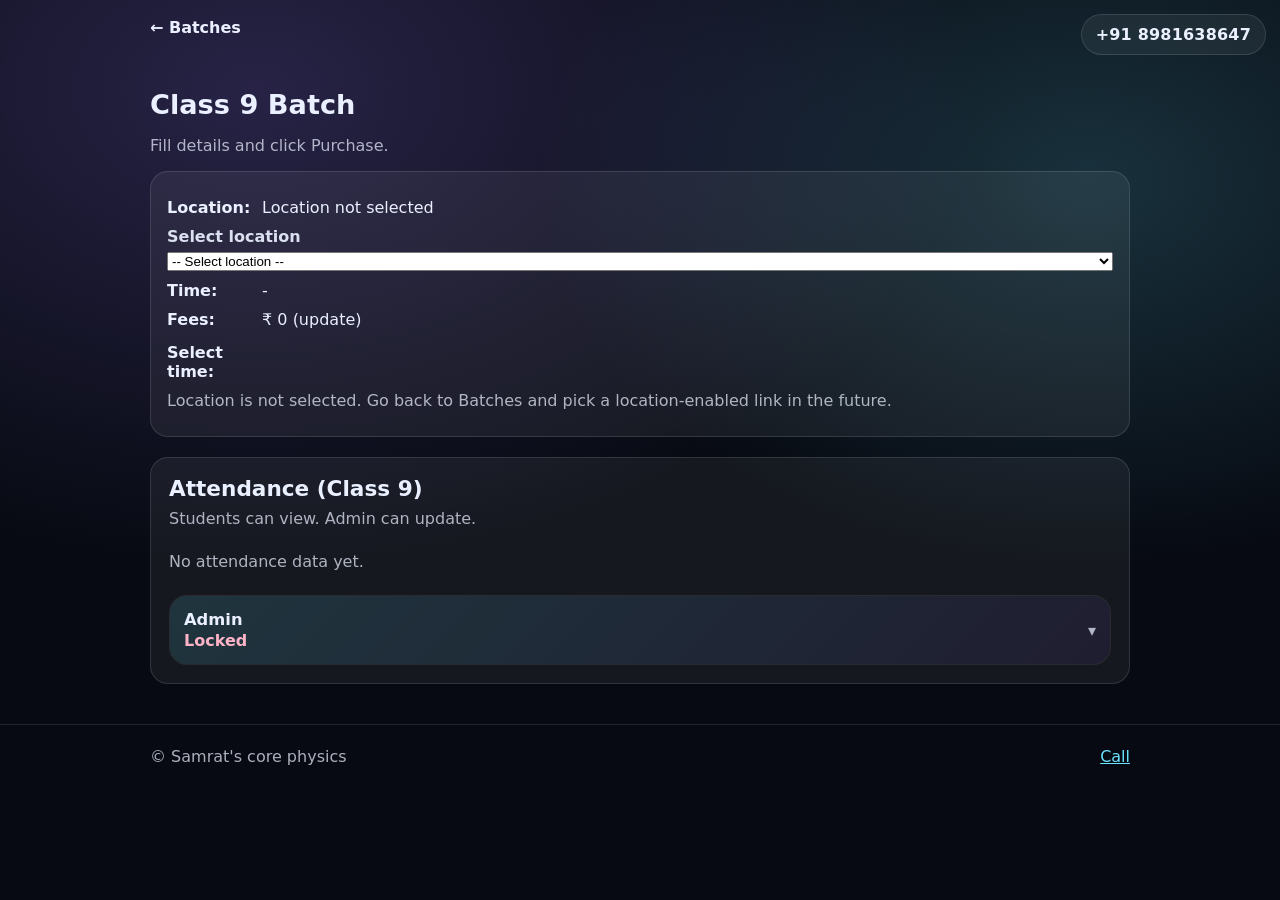
<file: 2ndweb/class9.html>
<!doctype html>
<html lang="en">
<head>
  <meta charset="utf-8" />
  <meta name="viewport" content="width=device-width, initial-scale=1" />
  <title>Class 9 - Samrat's core physics</title>
  <link rel="stylesheet" href="styles.css" />
</head>
<body>
  <header class="page-header">
    <div class="container page-header-inner">
      <a class="brand" href="batches.html">← Batches</a>

      <div class="contact-corner" aria-label="Mobile number">
        <a class="contact-link" href="tel:+918981638647">+91 8981638647</a>
      </div>
    </div>
  </header>

  <main class="container page">
    <div class="detail-head">
      <div>
        <h2 class="page-title">Class 9 Batch</h2>
        <p class="muted">Fill details and click Purchase.</p>
      </div>
    </div>

    <div class="detail">
      <div class="detail-item">
        <strong>Location:</strong>
        <span id="loc">Your location here</span>
        <div style="margin-top:10px;">
          <label style="display:grid; gap:6px; font-weight:800;">
            Select location
            <select id="locationSelect" style="width:100%;">
              <option value="">-- Select location --</option>
              <option value="KESTHOPUR">KESTHOPUR</option>
              <option value="HATIBAGAN">HATIBAGAN</option>
              <option value="RAJARHAT">RAJARHAT</option>
              <option value="KASHIBOSE LANE">KASHIBOSE LANE</option>
              <option value="COLLEGE STREET">COLLEGE STREET</option>
            </select>
          </label>
        </div>
      </div>
      <div class="detail-item">
        <strong>Time:</strong> <span id="time">Your batch time here</span>
      </div>
      <div class="detail-item"><strong>Fees:</strong> <span id="fees">₹ 0 (update)</span></div>

      <div class="detail-item" style="margin-top:14px;">
        <strong>Select time:</strong>
        <div id="timeChoicesRoot" class="attendance-checkboxes" style="margin-top:10px; grid-template-columns: repeat(1, minmax(0,1fr));"></div>
      </div>
    </div>

    <section class="purchase" style="display:none;">
      <h3>Purchase / Enquire</h3>

      <form id="purchaseForm" class="form" onsubmit="return false;">
        <label>
          Student name
          <input name="student" type="text" placeholder="Enter student name" required />
        </label>

        <label>
          Phone number (optional)
          <input name="phone" type="tel" placeholder="Enter phone number" />
        </label>

        <label>
          Message (optional)
          <textarea name="note" rows="3" placeholder="Any question about location/time/fees?"></textarea>
        </label>

        <button class="btn btn-primary" type="button" id="purchaseBtn">
          Purchase (WhatsApp)
        </button>
      </form>
    </section>


    <section class="attendance-section" id="attendanceRoot">
      <h3 class="attendance-title">Attendance (Class 9)</h3>
      <p class="attendance-subtitle">Students can view. Admin can update.</p>

      <div id="attendanceTableWrap"></div>

      <div class="attendance-admin-card" id="attendanceAdminCard" data-open="false">
        <div class="attendance-admin-header" id="attendanceAdminHeader">
          <div style="display:flex; flex-direction:column; gap:2px;">
            <strong>Admin</strong>
            <span class="attendance-admin-status bad" id="attendanceAdminStatus">Locked</span>
          </div>
          <div class="attendance-admin-toggle">▾</div>
        </div>

        <div class="attendance-admin-body" id="attendanceAdminBody">

      <div class="attendance-admin-editor" id="attendanceAdminEditor">

          <div class="attendance-admin-grid">

          <div class="attendance-row">
            <label>
              Add students (comma/new line)
              <textarea id="attendanceStudentsInput" rows="3" placeholder="e.g. Rahul, Riya\nAman\nSara"></textarea>
            </label>
            <div class="attendance-btn-row">
              <button class="btn-mini" id="attendanceAddStudentsBtn" type="button">Add Students</button>
            </div>
          </div>

          <div class="attendance-row">
            <label>
              Mark attendance for date
              <input id="attendanceDateInput" type="date" />
            </label>

            <div id="attendanceStudentList" class="attendance-checkboxes"></div>

            <div class="attendance-btn-row">
              <button class="btn-mini" id="attendanceSaveBtn" type="button">Save Attendance</button>
            </div>

            <div class="attendance-btn-row">
              <label style="display:flex; gap:10px; align-items:center;">
                <span style="font-weight:800;">Delete attendance of a student</span>
                <select id="attendanceDeleteStudentSelect" style="flex:1; min-width:180px;">
                  <option value="">-- Select student --</option>
                </select>
                <button class="btn-mini" id="attendanceDeleteStudentBtn" type="button">Delete</button>

              </label>
            </div>

            <div id="attendanceAdminMessage" style="margin-top:8px; color: var(--muted); font-weight:800;"></div>

          </div>
        </div>
        </div>
      </div>
    </section>
  </main>


  <footer class="footer">
    <div class="container footer-inner">
      <span>© <span id="year"></span> Samrat's core physics</span>
      <a href="tel:+918981638647">Call</a>
    </div>
  </footer>

   <script src="script.js"></script>
  <script>
    const BATCH_SCHEDULE = {
      'KESTHOPUR': ['SUNDAY 7:45 A.M (ALTERNATE)'],
      'HATIBAGAN': ['MONDAY 5:00 P.M (ALTERNATE)'],
      'RAJARHAT': [],
      'KASHIBOSE LANE': [],
      'COLLEGE STREET': []
    };

    // IMPORTANT: for WhatsApp + UI we keep selected single time in window.BATCH_META.time
    function setSelectedTime(time) {
      window.BATCH_META.time = time;
      const timeEl = document.getElementById('time');
      if (timeEl) timeEl.textContent = window.BATCH_META.time;
    }

    function renderTimeChoices({ times, selectedLocation }) {
      const root = document.getElementById('timeChoicesRoot');
      if (!root) return;

      if (!Array.isArray(times) || !times.length) {
        root.innerHTML = '<div class="attendance-hint">RAJARHAT / KASHIBOSE LANE / COLLEGE STREET : NO BATCH SEDULED YET FOR THIS LOCATION</div>';
        return;
      }

      const name = `timeChoice_${selectedLocation}`.replace(/\s+/g, '_');
      const current = window.BATCH_META.time;
      let defaultValue = times[0];
      if (current && times.includes(current)) defaultValue = current;

      root.innerHTML = times
        .map((t, idx) => {
          const id = `timeChoice_${name}_${idx}`;
          const checked = t === defaultValue ? 'checked' : '';
          return `
            <label class="time-choice">
              <input type="radio" name="${name}" id="${id}" value="${t}" ${checked} />
              <span>${t}</span>
            </label>
          `;
        })
        .join('');

      // Ensure UI + meta reflect default selection immediately
      setSelectedTime(defaultValue);

      root.querySelectorAll('input[type="radio"]').forEach((inp) => {
        inp.addEventListener('change', (e) => {
          if (e.target && e.target.value) setSelectedTime(e.target.value);
        });
      });
    }

    window.BATCH_META = {
      className: 'Class 9',
      location: 'Your location here',
      time: 'Your batch time here',
      fees: '₹ 0 (update)'
    };

    // Render meta into page
    document.getElementById('loc').textContent = window.BATCH_META.location;
    document.getElementById('time').textContent = window.BATCH_META.time;
    document.getElementById('fees').textContent = window.BATCH_META.fees;

    setupWhatsAppPurchase({
      whatsappNumber: '+91 8981638647',
      buttonId: 'purchaseBtn',
      formId: 'purchaseForm'
    });

    // Attendance page init (public view + admin editor)
    (function () {
      const params = new URLSearchParams(window.location.search);
      const locSelect = document.getElementById('locationSelect');
      const locEl = document.getElementById('loc');
      const timeEl = document.getElementById('time');

      // 1) Query string wins, else fall back to localStorage
      let selectedLocation = params.get('location');
      if (!selectedLocation) {
        try {
          selectedLocation = localStorage.getItem('selectedLocation') || '';
        } catch {}
      }

      function syncToUI(nextLocation) {
        // Update meta
        window.BATCH_META.location = nextLocation || '';

        // Update dropdown
        if (locSelect) locSelect.value = nextLocation || '';

        // Render time choices based on location
        const times = BATCH_SCHEDULE[nextLocation] || [];
        if (nextLocation) {
          renderTimeChoices({ times, selectedLocation: nextLocation });

          const defaultTime = (Array.isArray(times) && times.length) ? times[0] : window.BATCH_META.time;
          window.BATCH_META.time = defaultTime;

          if (locEl) locEl.textContent = window.BATCH_META.location;
          if (timeEl) timeEl.textContent = window.BATCH_META.time;
        } else {
          if (locEl) locEl.textContent = 'Location not selected';
          if (timeEl) timeEl.textContent = '-';

          const root = document.getElementById('timeChoicesRoot');
          if (root) {
            root.innerHTML = '<div class="attendance-hint">Location is not selected. Go back to Batches and pick a location-enabled link in the future.</div>';
          }
        }
      }

      // Initial render
      syncToUI(selectedLocation);

      // Dropdown change
      if (locSelect) {
        locSelect.addEventListener('change', () => {
          const next = locSelect.value;
          try {
            localStorage.setItem('selectedLocation', next);
          } catch {}

          // Update URL query string without reload
          const url = new URL(window.location.href);
          if (next) url.searchParams.set('location', next);
          else url.searchParams.delete('location');
          window.history.replaceState({}, '', url.toString());

          syncToUI(next);

          // Attendance depends on location key. Re-init safely.
          if (typeof initAttendancePage === 'function') {
            initAttendancePage({ className: window.BATCH_META.className, location: window.BATCH_META.location });
          }
        });
      }

      if (typeof initAttendancePage === 'function') {
        // Attendance storage requires a location key.
        // If location is missing, we still initialize to avoid crashing, but attendance will be empty until a location is provided.
        initAttendancePage({ className: window.BATCH_META.className, location: window.BATCH_META.location });
      }
    })();

  </script>
</body>
</html>
</file>
<file: 2ndweb/styles.css>
:root{
  --bg:#070A12;
  --panel: rgba(255,255,255,0.06);
  --panel-2: rgba(255,255,255,0.09);
  --text:#EAF0FF;
  --muted: rgba(234,240,255,0.72);
  --brand:#6AE4FF;
  --brand-2:#9B7BFF;
  --ring: rgba(106,228,255,0.35);
}

*{box-sizing:border-box}
html,body{height:100%}
body{
  margin:0;
  font-family: ui-sans-serif, system-ui, -apple-system, Segoe UI, Roboto, Helvetica, Arial, "Apple Color Emoji","Segoe UI Emoji";
  background: radial-gradient(1200px 800px at 20% 10%, rgba(155,123,255,0.22), transparent 60%),
              radial-gradient(1000px 700px at 85% 20%, rgba(106,228,255,0.18), transparent 55%),
              var(--bg);
  color:var(--text);
}

a{color:inherit}

.container{width:min(980px, 92vw); margin:0 auto;}

.hero{
  min-height: calc(100vh - 60px);
  display:flex;
  align-items:center;
  padding:40px 0;
  position:relative;
}

.contact-corner{
  position:fixed;
  top:14px;
  right:14px;
  z-index:10;
  background: rgba(255,255,255,0.06);
  border: 1px solid rgba(255,255,255,0.12);
  backdrop-filter: blur(8px);
  border-radius: 999px;
}

.contact-link{
  display:inline-block;
  padding:10px 14px;
  text-decoration:none;
  font-weight:700;
  letter-spacing:0.2px;
}

.contact-link:hover{background: rgba(255,255,255,0.06)}

.brand{font-weight:800; text-decoration:none;}

h1{
  font-size: clamp(2rem, 4vw, 3rem);
  margin:0;
  line-height:1.1;
  letter-spacing:0.2px;
}

.lead{
  margin:14px 0 0;
  font-size: clamp(1rem, 1.7vw, 1.15rem);
  color: var(--muted);
  max-width: 62ch;
}

.actions{margin-top:24px;}

.btn{
  display:inline-flex;
  align-items:center;
  justify-content:center;
  gap:10px;
  padding:14px 20px;
  border-radius: 14px;
  background: linear-gradient(135deg, rgba(106,228,255,0.22), rgba(155,123,255,0.20));
  border: 1px solid rgba(255,255,255,0.14);
  text-decoration:none;
  font-weight:800;
  box-shadow: 0 18px 60px rgba(0,0,0,0.25);
  transition: transform .15s ease, background .15s ease, border-color .15s ease;
}
.btn:hover{transform: translateY(-1px); border-color: rgba(106,228,255,0.35)}

.btn-primary{
  width:100%;
  background: linear-gradient(135deg, rgba(106,228,255,0.35), rgba(155,123,255,0.28));
}

.trust{
  margin-top:28px;
  display:grid;
  grid-template-columns: repeat(3, minmax(0,1fr));
  gap:14px;
}

@media (max-width: 720px){
  .trust{grid-template-columns: 1fr;}
}

.trust-item{
  padding:14px;
  background: var(--panel);
  border: 1px solid rgba(255,255,255,0.10);
  border-radius: 16px;
}

.trust-item strong{display:block; font-size:0.98rem}
.trust-item span{color:var(--muted); font-size:0.92rem}

.page-header{padding:18px 0;}
.page-header-inner{display:flex; align-items:center; justify-content:space-between;}

.page{padding:24px 0 40px;}
.page-title{margin:10px 0 6px; font-size: 1.7rem;}
.muted{color:var(--muted)}

.grid{margin-top:18px; display:grid; grid-template-columns: repeat(3, minmax(0,1fr)); gap:14px;}
@media (max-width: 900px){.grid{grid-template-columns: 1fr;}}

.card{
  text-decoration:none;
  padding:18px;
  border-radius: 18px;
  background: var(--panel);
  border: 1px solid rgba(255,255,255,0.12);
  transition: transform .15s ease, border-color .15s ease;
  position:relative;
  overflow:hidden;
}

.card::before{
  content:"";
  position:absolute;
  inset:-2px;
  background: radial-gradient(600px 250px at 10% 10%, rgba(106,228,255,0.18), transparent 60%);
  opacity:0;
  transition: opacity .15s ease;
}

.card:hover{transform: translateY(-2px); border-color: rgba(106,228,255,0.35)}
.card:hover::before{opacity:1}

.card h3{margin:0 0 8px; font-size:1.2rem;}
.card p{margin:0 0 14px; color:var(--muted)}
.pill{display:inline-block; padding:8px 10px; border-radius:999px; border:1px solid rgba(255,255,255,0.12); background: rgba(255,255,255,0.05); font-weight:700;}

.detail{
  margin-top:14px;
  padding:16px;
  border-radius: 18px;
  background: var(--panel);
  border: 1px solid rgba(255,255,255,0.12);
}
.detail-item{margin:10px 0;}
.detail-item strong{display:inline-block; width:90px; color: var(--text)}

.purchase{
  margin-top:18px;
  padding:18px;
  border-radius: 18px;
  background: var(--panel);
  border: 1px solid rgba(255,255,255,0.12);
}

.purchase h3{margin:0 0 12px;}

.form{display:grid; grid-template-columns: 1fr; gap:12px;}
label{display:grid; gap:6px; font-weight:700; color: rgba(234,240,255,0.92)}
input, textarea{
  width:100%;
  padding:12px 12px;
  border-radius: 14px;
  border: 1px solid rgba(255,255,255,0.14);
  background: rgba(0,0,0,0.25);
  color: var(--text);
  outline:none;
}
input:focus, textarea:focus{border-color: rgba(106,228,255,0.45); box-shadow: 0 0 0 4px var(--ring)}
textarea{resize:vertical}

.footer{padding:22px 0; border-top: 1px solid rgba(255,255,255,0.10)}
.footer-inner{display:flex; align-items:center; justify-content:space-between; color: var(--muted)}
.footer-inner a{color: var(--brand)}

/* ------------------------------
   Attendance UI
------------------------------ */

.attendance-section{
  margin-top:20px;
  padding:18px;
  border-radius:18px;
  background: var(--panel);
  border: 1px solid rgba(255,255,255,0.12);
}

.attendance-title{margin:0 0 8px; font-size:1.35rem;}
.attendance-subtitle{margin:0 0 14px; color: var(--muted);}

.attendance-empty{color: var(--muted); padding:10px 0;}

.attendance-admin-bar{
  display:flex;
  gap:10px;
  align-items:center;
  justify-content:space-between;
  flex-wrap:wrap;
  margin: 12px 0 0;
}

.attendance-admin-banner{
  display:none;
  padding:10px 12px;
  border-radius:14px;
  background: rgba(106,228,255,0.10);
  border:1px solid rgba(106,228,255,0.25);
  color: var(--brand);
  font-weight:800;
}

.attendance-admin-editor{
  display:none;
  margin-top:14px;
  padding-top:14px;
  border-top: 1px solid rgba(255,255,255,0.10);
}

/* ------------------------------
   Modern admin accordion pattern
------------------------------ */

.attendance-admin-card{
  margin-top:14px;
  border-radius:18px;
  background: rgba(0,0,0,0.18);
  border: 1px solid rgba(255,255,255,0.10);
  overflow:hidden;
}

.attendance-admin-header{
  width:100%;
  display:flex;
  align-items:center;
  justify-content:space-between;
  gap:12px;
  padding:14px 14px;
  background: linear-gradient(135deg, rgba(106,228,255,0.16), rgba(155,123,255,0.10));
  cursor:pointer;
}

.attendance-admin-header strong{
  font-size:1.02rem;
}

.attendance-admin-toggle{
  display:flex;
  align-items:center;
  gap:10px;
  color: var(--muted);
  font-weight:900;
}

.attendance-admin-body{
  display:none;
  padding:14px;
  border-top: 1px solid rgba(255,255,255,0.10);
}

.attendance-admin-card[data-open="true"] .attendance-admin-body{
  display:block;
}

.attendance-admin-grid{
  display:grid;
  grid-template-columns: 1fr;
  gap:14px;
}

@media (min-width: 900px){
  .attendance-admin-grid{grid-template-columns: 1fr 1fr;}
}

.attendance-admin-actions{
  display:flex;
  gap:10px;
  flex-wrap:wrap;
  align-items:center;
}

.attendance-admin-status{
  font-weight:900;
  color: var(--muted);
}

.attendance-admin-status.ok{color: #bff5ff;}
.attendance-admin-status.bad{color: #ffb3c6;}


.attendance-grid{
  display:grid;
  grid-template-columns: 1fr;
  gap:12px;
}

.attendance-row{
  display:grid;
  grid-template-columns: 1fr;
  gap:8px;
}

.attendance-btn-row{display:flex; gap:10px; flex-wrap:wrap;}

.btn-mini{
  padding:10px 14px;
  border-radius: 12px;
  background: rgba(255,255,255,0.06);
  border: 1px solid rgba(255,255,255,0.14);
  color: var(--text);
  font-weight:800;
  cursor:pointer;
}
.btn-mini:hover{border-color: rgba(106,228,255,0.35)}

.attendance-table-wrap{overflow:auto; border-radius:14px; border:1px solid rgba(255,255,255,0.10)}
.attendance-table{width:100%; border-collapse:collapse; min-width: 680px;}
.attendance-table th,
.attendance-table td{
  padding:10px 8px;
  border-bottom: 1px solid rgba(255,255,255,0.08);
  text-align:center;
  color: var(--text);
}
.attendance-table th{color: rgba(234,240,255,0.92); font-weight:900}

.attendance-sticky{position:sticky; left:0; background: rgba(7,10,18,0.92); z-index:2; text-align:left; padding-left:12px;}
.attendance-student{text-align:left; padding-left:12px; white-space:nowrap;}

.attendance-present{background: rgba(106,228,255,0.12); color: #b7f5ff;}
.attendance-absent{background: rgba(255,106,138,0.10); color: #ffd0da;}
.attendance-blank{color: rgba(234,240,255,0.35)}

.attendance-checkbox{
  display:flex;
  align-items:center;
  gap:10px;
  padding:10px 12px;
  border-radius:14px;
  background: rgba(0,0,0,0.20);
  border: 1px solid rgba(255,255,255,0.10);
}
.attendance-checkbox input{transform: scale(1.1);}
.attendance-hint{color: var(--muted)}

.attendance-checkboxes{
  display:grid;
  grid-template-columns: repeat(2, minmax(0,1fr));
  gap:10px;
}
@media (max-width: 720px){
  .attendance-checkboxes{grid-template-columns: 1fr;}
}

/* ------------------------------
   Time choice UI (batch pages)
------------------------------ */

.time-choice{
  display:flex;
  align-items:center;
  gap:10px;
  padding:12px 12px;
  border-radius:14px;
  background: rgba(0,0,0,0.20);
  border: 1px solid rgba(255,255,255,0.10);
  cursor:pointer;
  user-select:none;
}

.time-choice input[type="radio"]{
  transform: scale(1.08);
}

.time-choice span{
  color: var(--text);
  font-weight: 850;
  line-height: 1.2;
}

/* Thicker emphasis on the label when checked */
.time-choice input[type="radio"]:checked + span{
  color: #bff5ff;
}

.time-choice:has(input[type="radio"]:checked){
  border-color: rgba(106,228,255,0.40);
  box-shadow: 0 0 0 4px rgba(106,228,255,0.14) inset;
  background: rgba(106,228,255,0.10);
}

/* Fallback for browsers without :has() */
@supports not selector(:has(*)){
  .time-choice input[type="radio"]:checked{
    box-shadow: 0 0 0 4px rgba(106,228,255,0.14);
  }
}

/* ------------------------------
   Mobile polish
------------------------------ */

@media (max-width: 420px){
  .hero{padding:28px 0;}
  .contact-corner{top:10px; right:10px;}
  .contact-link{padding:9px 12px; font-size: 0.95rem;}
  .lead{font-size: 1rem;}
  .page-title{font-size: 1.45rem;}
}

/* Ensure buttons/inputs remain usable on small screens */
@media (max-width: 720px){
  .btn{padding:13px 16px;}
  input, textarea{padding:12px 12px;}
}

/* Attendance table readability scaling */
.attendance-table th,
.attendance-table td{
  font-size: 0.95rem;
}

@media (max-width: 720px){
  .attendance-table th,
  .attendance-table td{
    font-size: 0.88rem;
    padding: 9px 6px;
  }
  .attendance-sticky{padding-left:10px;}
  .attendance-student{padding-left:10px;}
}

@media (max-width: 420px){
  .attendance-table th,
  .attendance-table td{
    font-size: 0.82rem;
    padding: 8px 5px;
  }
}

@media (prefers-reduced-motion: reduce){
  *{scroll-behavior:auto}
  .btn, .card{transition:none !important}
}
</file>
